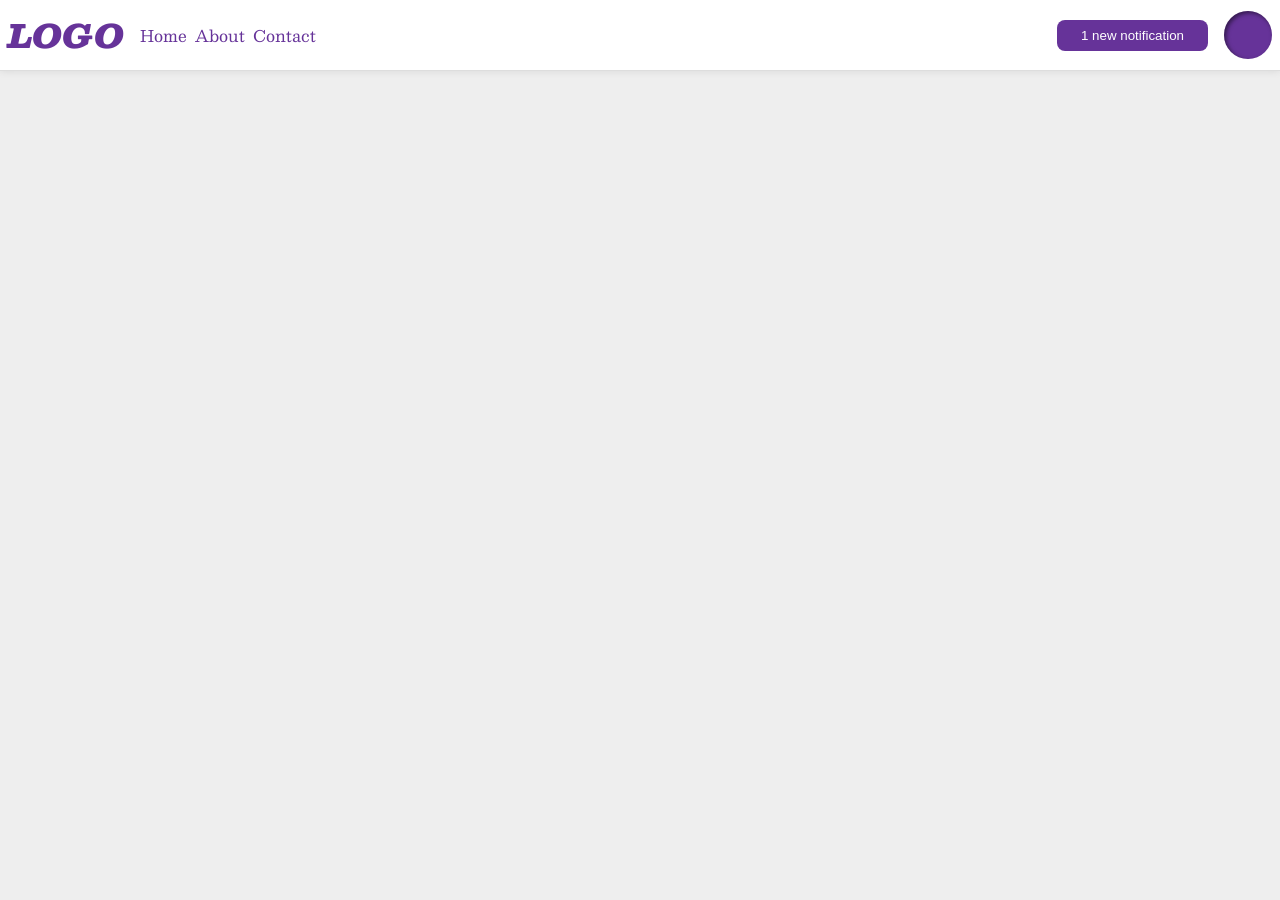
<file: foundations/flex/03-flex-header-2/index.html>
<!doctype html>
<html lang="en">
  <head>
    <meta charset="UTF-8" />
    <meta http-equiv="X-UA-Compatible" content="IE=edge" />
    <meta name="viewport" content="width=device-width, initial-scale=1.0" />
    <title>Flex Header 2</title>
    <link rel="stylesheet" href="style.css" />
  </head>
  <body>
    <div class="header">
      <div class="right">
        <div class="logo">LOGO</div>
        <ul>
          <li><a href="#">Home</a></li>
          <li><a href="#">About</a></li>
          <li><a href="#">Contact</a></li>
        </ul>
      </div>
      <div class="left">
        <button class="notifications">1 new notification</button>
        <div class="profile-image"></div>
      </div>
    </div>
  </body>
</html>
</file>
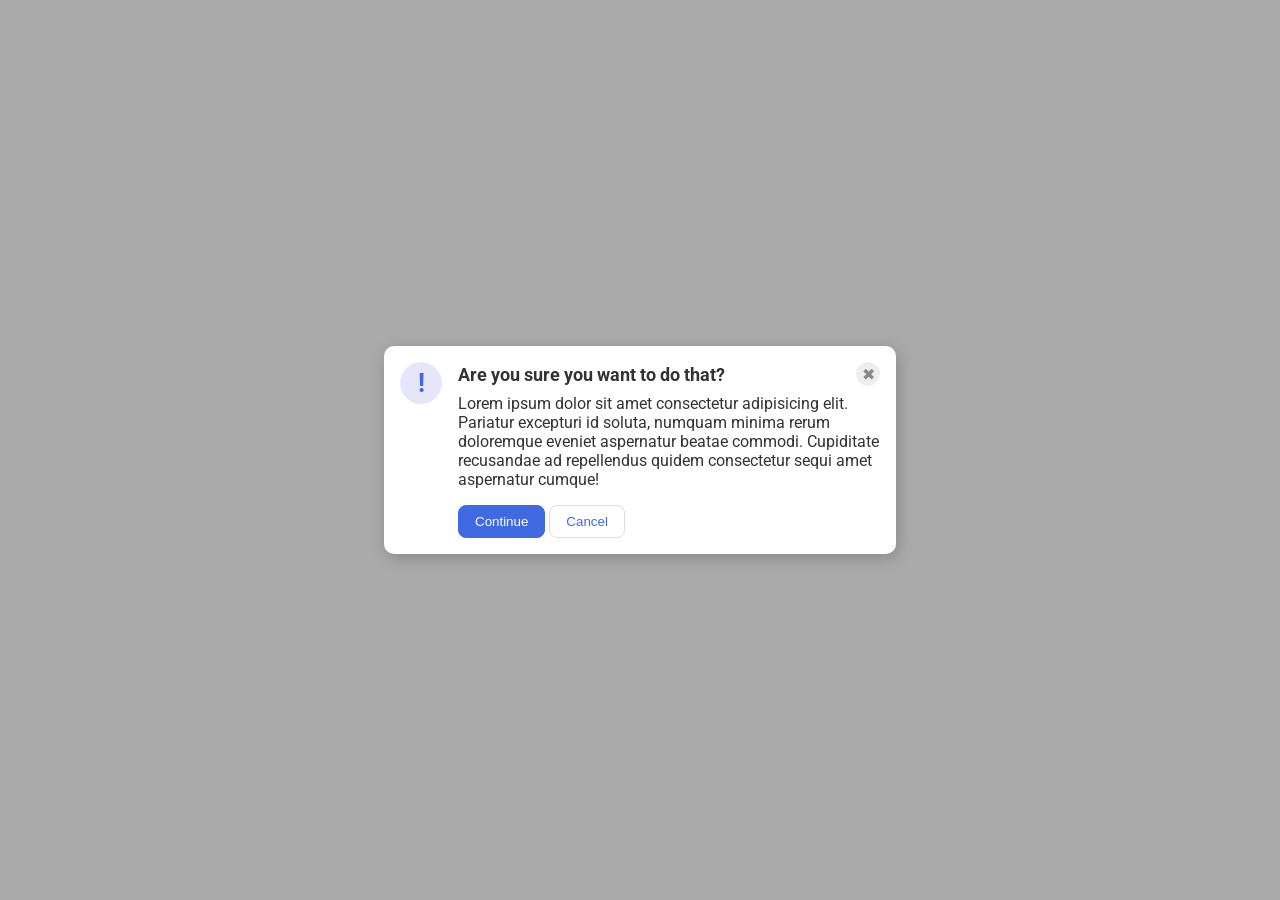
<file: foundations/flex/05-flex-modal/index.html>
<!DOCTYPE html>
<html lang="en">
  <head>
    <meta charset="UTF-8">
    <meta http-equiv="X-UA-Compatible" content="IE=edge">
    <meta name="viewport" content="width=device-width, initial-scale=1.0">
    <link rel="stylesheet" href="style.css">
    <title>Modal</title>
  </head>
  <body>
    <div class="modal">
      <div class="icon">!</div>
      <div class="container">
        <div class="header">Are you sure you want to do that?
          <button class="close-button">✖</button>
        </div>
      <div class="text">Lorem ipsum dolor sit amet consectetur adipisicing elit. Pariatur excepturi id soluta, numquam minima rerum doloremque eveniet aspernatur beatae commodi. Cupiditate recusandae ad repellendus quidem consectetur sequi amet aspernatur cumque!</div>
      <button class="continue">Continue</button>
      <button class="cancel">Cancel</button>
      </div>
    </div>
  </body>
</html>
</file>
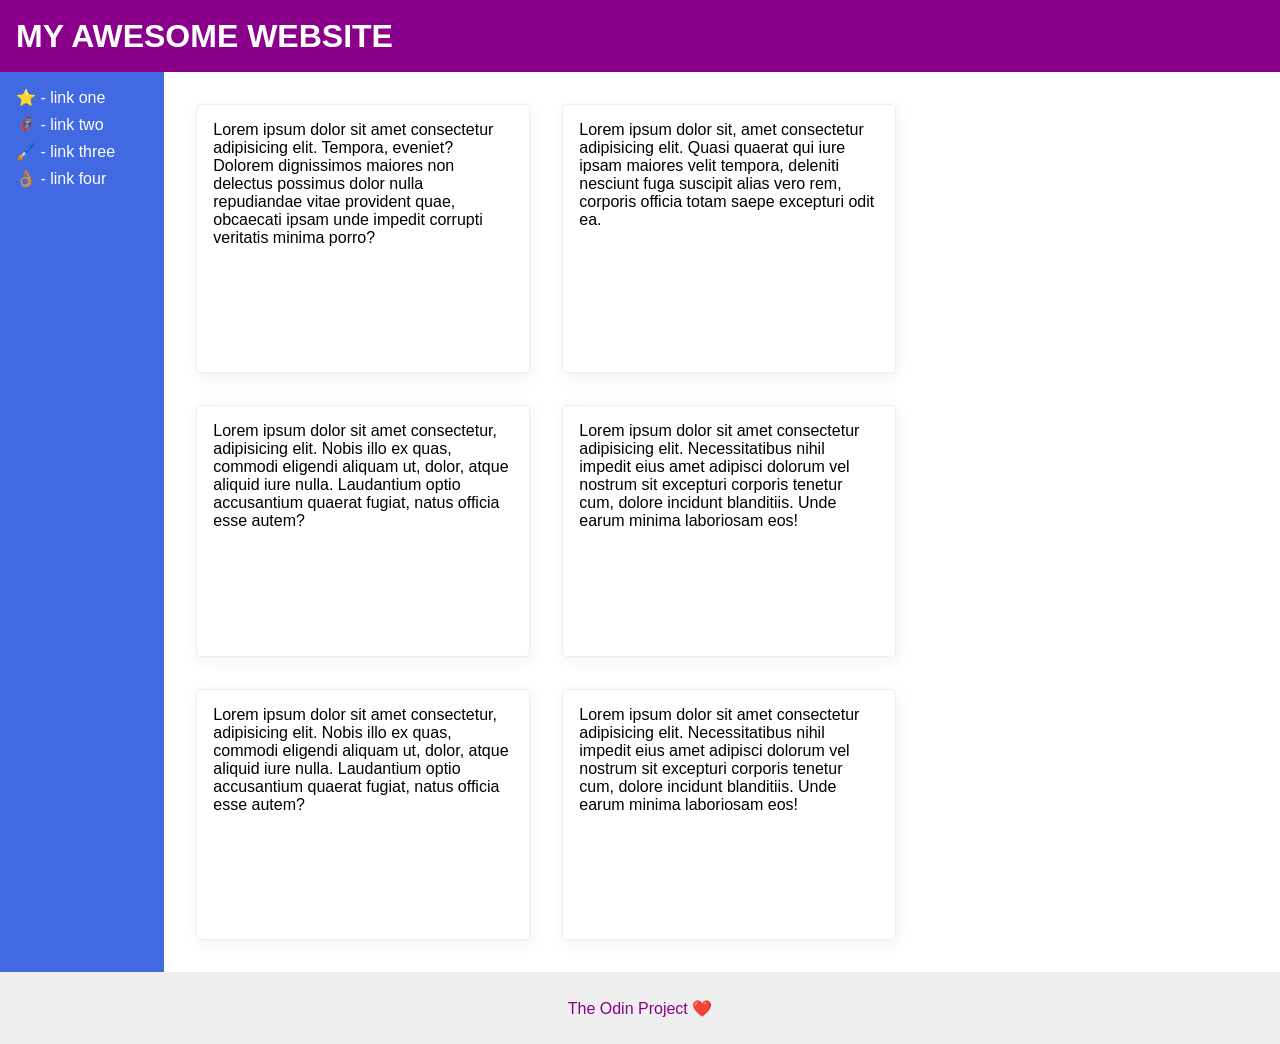
<file: foundations/flex/07-flex-layout-2/index.html>
<!doctype html>
<html lang="en">
  <head>
    <meta charset="UTF-8" />
    <meta http-equiv="X-UA-Compatible" content="IE=edge" />
    <meta name="viewport" content="width=device-width, initial-scale=1.0" />
    <title>The Holy Grail</title>
    <link rel="stylesheet" href="style.css" />
  </head>
  <body>
    <div class="header">MY AWESOME WEBSITE</div>

    <div class="body">
      <div class="sidebar">
        <ul>
          <li><a href="#">⭐ - link one</a></li>
          <li><a href="#">🦸🏽‍♂️ - link two</a></li>
          <li><a href="#">🖌️ - link three</a></li>
          <li><a href="#">👌🏽 - link four</a></li>
        </ul>
      </div>
      <div class="container">
        <div class="card">
          Lorem ipsum dolor sit amet consectetur adipisicing elit. Tempora,
          eveniet? Dolorem dignissimos maiores non delectus possimus dolor nulla
          repudiandae vitae provident quae, obcaecati ipsam unde impedit
          corrupti veritatis minima porro?
        </div>
        <div class="card">
          Lorem ipsum dolor sit, amet consectetur adipisicing elit. Quasi
          quaerat qui iure ipsam maiores velit tempora, deleniti nesciunt fuga
          suscipit alias vero rem, corporis officia totam saepe excepturi odit
          ea.
        </div>
        <div class="card">
          Lorem ipsum dolor sit amet consectetur, adipisicing elit. Nobis illo
          ex quas, commodi eligendi aliquam ut, dolor, atque aliquid iure nulla.
          Laudantium optio accusantium quaerat fugiat, natus officia esse autem?
        </div>
        <div class="card">
          Lorem ipsum dolor sit amet consectetur adipisicing elit.
          Necessitatibus nihil impedit eius amet adipisci dolorum vel nostrum
          sit excepturi corporis tenetur cum, dolore incidunt blanditiis. Unde
          earum minima laboriosam eos!
        </div>
        <div class="card">
          Lorem ipsum dolor sit amet consectetur, adipisicing elit. Nobis illo
          ex quas, commodi eligendi aliquam ut, dolor, atque aliquid iure nulla.
          Laudantium optio accusantium quaerat fugiat, natus officia esse autem?
        </div>
        <div class="card">
          Lorem ipsum dolor sit amet consectetur adipisicing elit.
          Necessitatibus nihil impedit eius amet adipisci dolorum vel nostrum
          sit excepturi corporis tenetur cum, dolore incidunt blanditiis. Unde
          earum minima laboriosam eos!
        </div>
      </div>
    </div>

    <div class="footer">The Odin Project ❤️</div>
  </body>
</html>
</file>
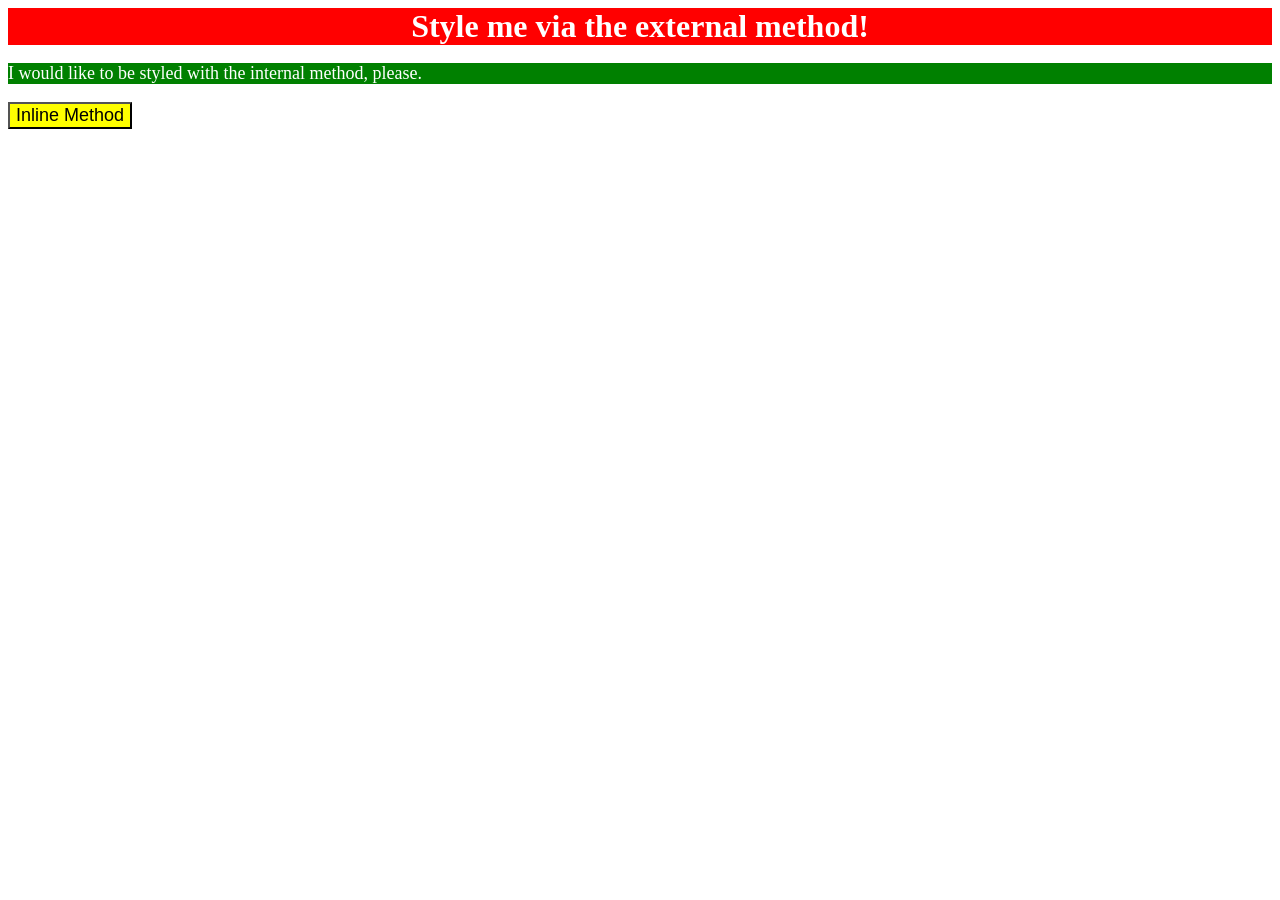
<file: foundations/intro-to-css/01-css-methods/index.html>
<!DOCTYPE html>
<html lang="en">
  <head>
    <meta charset="UTF-8">
    <meta http-equiv="X-UA-Compatible" content="IE=edge">
    <meta name="viewport" content="width=device-width, initial-scale=1.0">
    <title>Methods for Adding CSS</title>
    <link rel="stylesheet" href="styles.css">
    <style>
      p {
        background-color: green;
        color: white;
        font-size: 18px;
      }
      </style>
  </head>
  <body>
    <div>Style me via the external method!</div>
    <p>I would like to be styled with the internal method, please.</p>
    <button style="background-color: yellow; color: black; font-size: 18px;">Inline Method</button>
  </body>
</html>
</file>
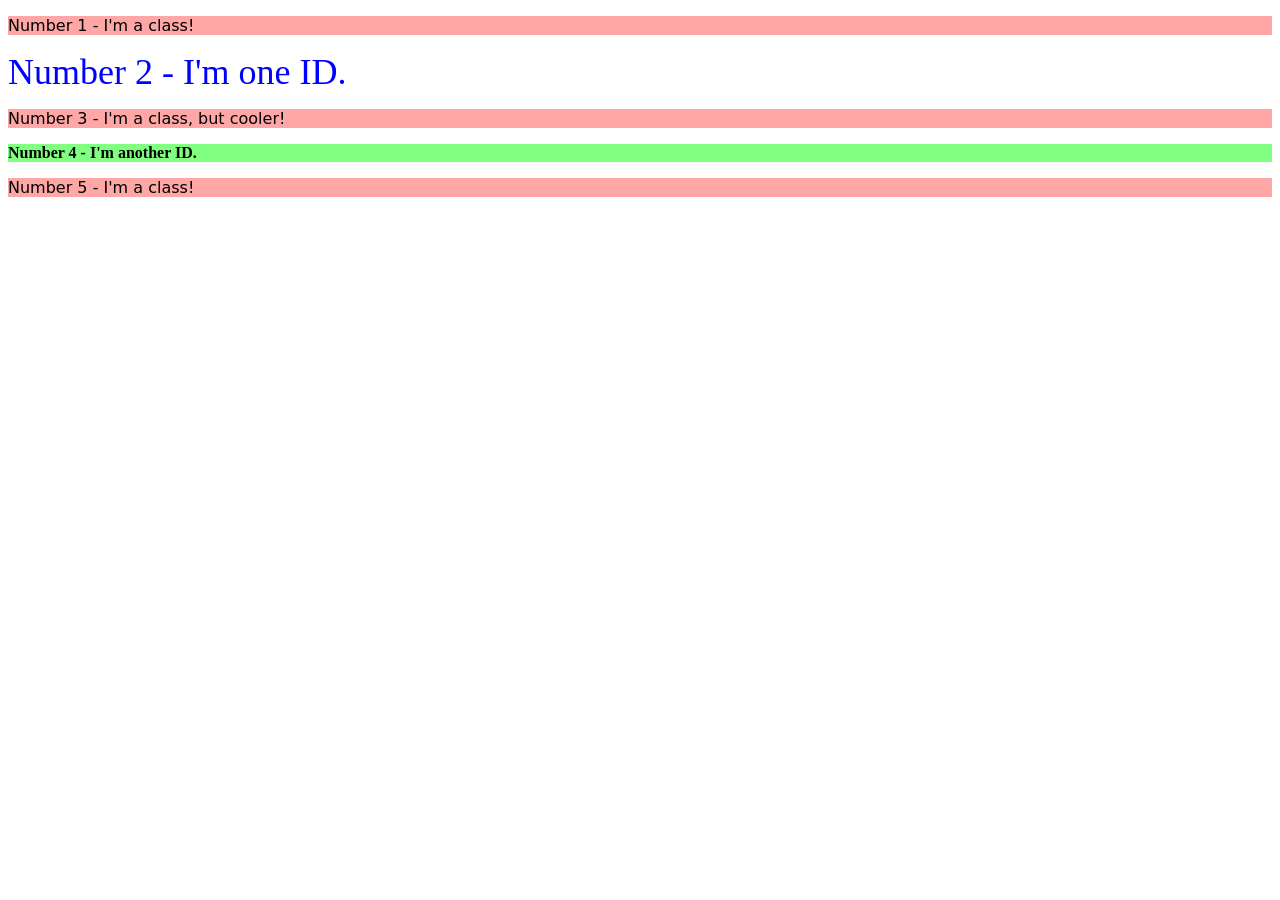
<file: foundations/intro-to-css/02-class-id-selectors/index.html>
<!DOCTYPE html>
<html lang="en">
  <head>
    <meta charset="UTF-8">
    <meta http-equiv="X-UA-Compatible" content="IE=edge">
    <meta name="viewport" content="width=device-width, initial-scale=1.0">
    <title>Class and ID Selectors</title>
    <link rel="stylesheet" href="style.css">
  </head>
  <body>
    <p class="odd">Number 1 - I'm a class!</p>
    <div id="two">Number 2 - I'm one ID.</div>
    <p class="odd">Number 3 - I'm a class, but cooler!</p>
    <div id="four">Number 4 - I'm another ID.</div>
    <p class="odd">Number 5 - I'm a class!</p>
  </body>
</html>
</file>
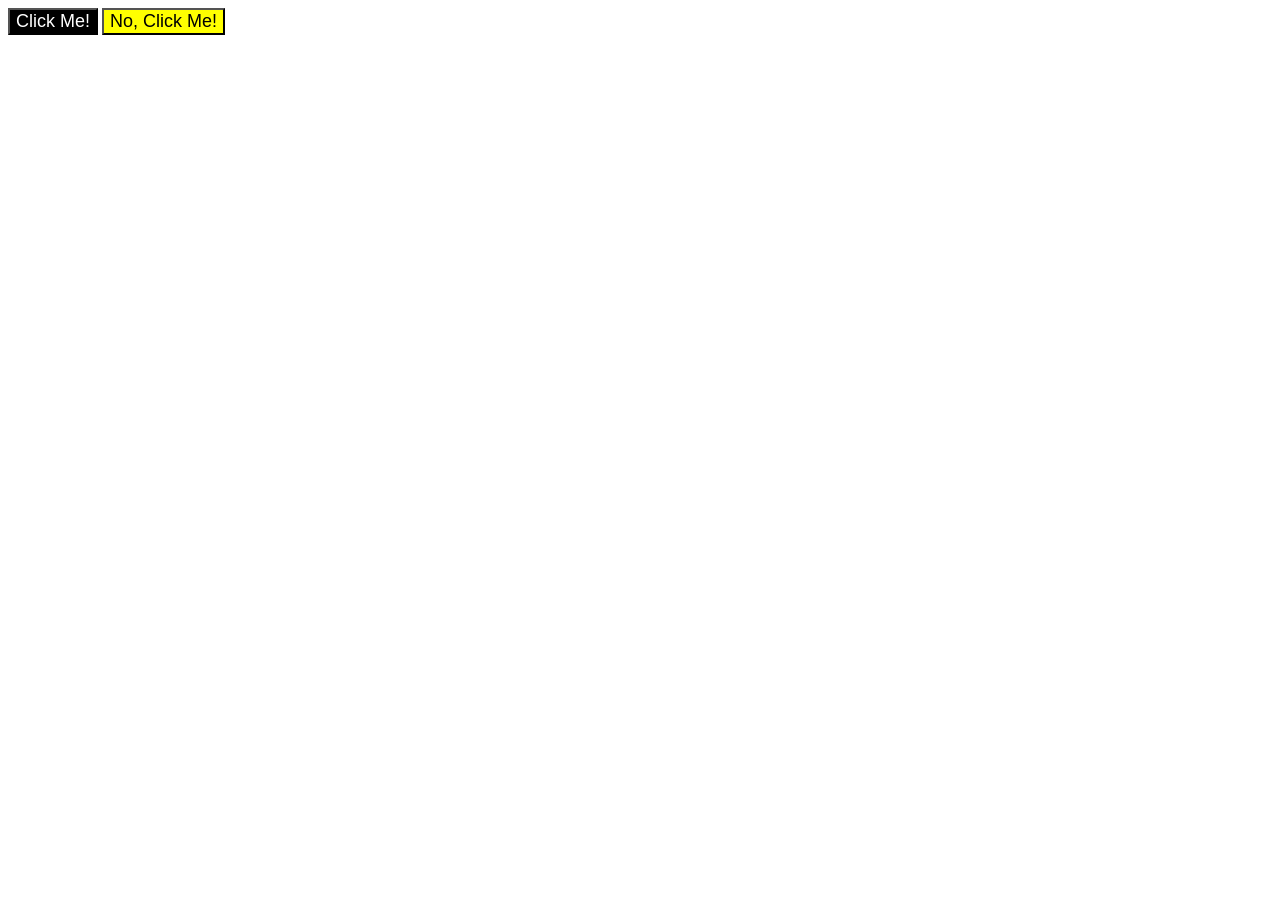
<file: foundations/intro-to-css/03-grouping-selectors/index.html>
<!DOCTYPE html>
<html lang="en">
  <head>
    <meta charset="UTF-8">
    <meta http-equiv="X-UA-Compatible" content="IE=edge">
    <meta name="viewport" content="width=device-width, initial-scale=1.0">
    <title>Grouping Selectors</title>
    <link rel="stylesheet" href="style.css">
  </head>
  <body>
    <button class="btn black">Click Me!</button>
    <button class="btn yellow">No, Click Me!</button>
  </body>
</html>
</file>
<file: foundations/flex/03-flex-header-2/style.css>
/* this is some magical font-importing.  
you'll learn about it later. */
@import url("https://fonts.googleapis.com/css2?family=Besley:ital,wght@0,400;1,900&display=swap");

body {
  margin: 0;
  background: #eee;
  font-family: Besley, serif;
}

.header {
  background: white;
  border-bottom: 1px solid #ddd;
  box-shadow: 0 0 8px rgba(0, 0, 0, 0.1);
  display: flex;
  justify-content: space-between;
  padding: 8px;
}

.right,
.left {
  display: flex;
  align-items: center;
  gap: 16px;
}

.profile-image {
  background: rebeccapurple;
  box-shadow: inset 2px 2px 4px rgba(0, 0, 0, 0.5);
  border-radius: 50%;
  width: 48px;
  height: 48px;
}

.logo {
  color: rebeccapurple;
  font-size: 32px;
  font-weight: 900;
  font-style: italic;
}

button {
  border: none;
  border-radius: 8px;
  background: rebeccapurple;
  color: white;
  padding: 8px 24px;
}

a {
  /* this removes the line under our links */
  text-decoration: none;
  color: rebeccapurple;
}

ul {
  list-style-type: none;
  display: flex;
  margin: 0;
  padding: 0;
  gap: 8px;
}
</file>
<file: foundations/flex/05-flex-modal/style.css>
@import url('https://fonts.googleapis.com/css2?family=Roboto:wght@400;700&display=swap');

html, body {
  height: 100%;
}

body {
  font-family: Roboto, sans-serif;
  margin: 0;
  background: #aaa;
  color: #333;
  /* I'll give you this one for free lol */
  display: flex;
  align-items: center;
  justify-content: center;
}

.modal {
  background: white;
  width: 480px;
  border-radius: 10px;
  box-shadow: 2px 4px 16px rgba(0,0,0,.2);
  display: flex;
  gap: 16px;
  padding: 16px;
} 



.header {
  display: flex;
  align-items: center;
  justify-content: space-between;
  font-size: 18px;
  font-weight: 700;
  margin-bottom: 8px;
}

.text {
  margin-bottom: 16px;
}


.icon {
  color: royalblue;
  font-size: 26px;
  font-weight: 700;
  background: lavender;
  width: 42px;
  height: 42px;
  border-radius: 50%;
  display: flex;
  align-items: center;
  justify-content: center;
  flex-shrink: 0;
}

.close-button {
  background: #eee;
  border-radius: 50%;
  color: #888;
  font-weight: 400;
  font-size: 16px;
  height: 24px;
  width: 24px;
  display: flex;
  align-items: center;
  justify-content: center;
  border: 1px solid #eee;
  padding: 0;
}

button {
  cursor: pointer;
  padding: 8px 16px;
  border-radius: 8px;
}

button.continue {
  background: royalblue;
  border: 1px solid royalblue;
  color: white;
}

button.cancel {
  background: white;
  border: 1px solid #ddd;
  color: royalblue;
}
</file>
<file: foundations/flex/07-flex-layout-2/style.css>
body {
  font-family:
    -apple-system, BlinkMacSystemFont, "Segoe UI", Roboto, Oxygen, Ubuntu,
    Cantarell, "Open Sans", "Helvetica Neue", sans-serif;
  margin: 0;
  min-height: 100vh;
}

a {
  color: darkmagenta;
  text-decoration: none;
  color: white;
  font-size: 16px;
}

ul {
  padding: 0;
  margin: 0;
  list-style: none;
}

li {
  margin-bottom: 8px;
}

.header {
  height: 72px;
  background: darkmagenta;
  color: white;
  font-weight: 900;
  font-size: 32px;
  display: flex;
  align-items: center;
  padding: 0 16px;
}

.body {
  display: flex;
  flex-direction: row;
  min-height: 100vh;
}

.container {
  display: flex;
  padding: 16px;
  box-sizing: border-box;
  flex-wrap: wrap;
}

.footer {
  height: 72px;
  background: #eee;
  color: darkmagenta;
  display: flex;
  align-items: center;
  justify-content: center;
}

.sidebar {
  width: 300px;
  background: royalblue;
  box-sizing: border-box;
  padding: 16px;
}

.card {
  border: 1px solid #eee;
  box-shadow: 2px 4px 16px rgba(0, 0, 0, 0.06);
  border-radius: 4px;
  padding: 16px;
  margin: 16px;
  width: 300px;
}
</file>
<file: foundations/intro-to-css/01-css-methods/styles.css>
div{
    background-color: red;
    color: white;
    font-size: 32px;
    font-weight: bold;
    text-align: center;

}
</file>
<file: foundations/intro-to-css/02-class-id-selectors/style.css>
.odd {
  background-color: rgb(255, 167, 167);
  font-family: Verdana, "DejaVu Sans", sans-serif;
}

.adjust-font-size {
  font-size: 24px;
}

#two {
  color: #0000ff;
  font-size: 36px;
}

#four {
  background-color: hsl(120, 100%, 75%);
  font-weight: bold;
}
</file>
<file: foundations/intro-to-css/03-grouping-selectors/style.css>
/* Add CSS Styling */

.btn.black {
  background-color: black;
  color: white;
  font-size: 18px;
}
.btn.yellow {
  background-color: yellow;
  color: black;
  font-size: 18px;
}

.btn{
    font-size: 18px;
    font-family: Helvetica, Times New Roman, sans-serif;
}
</file>
